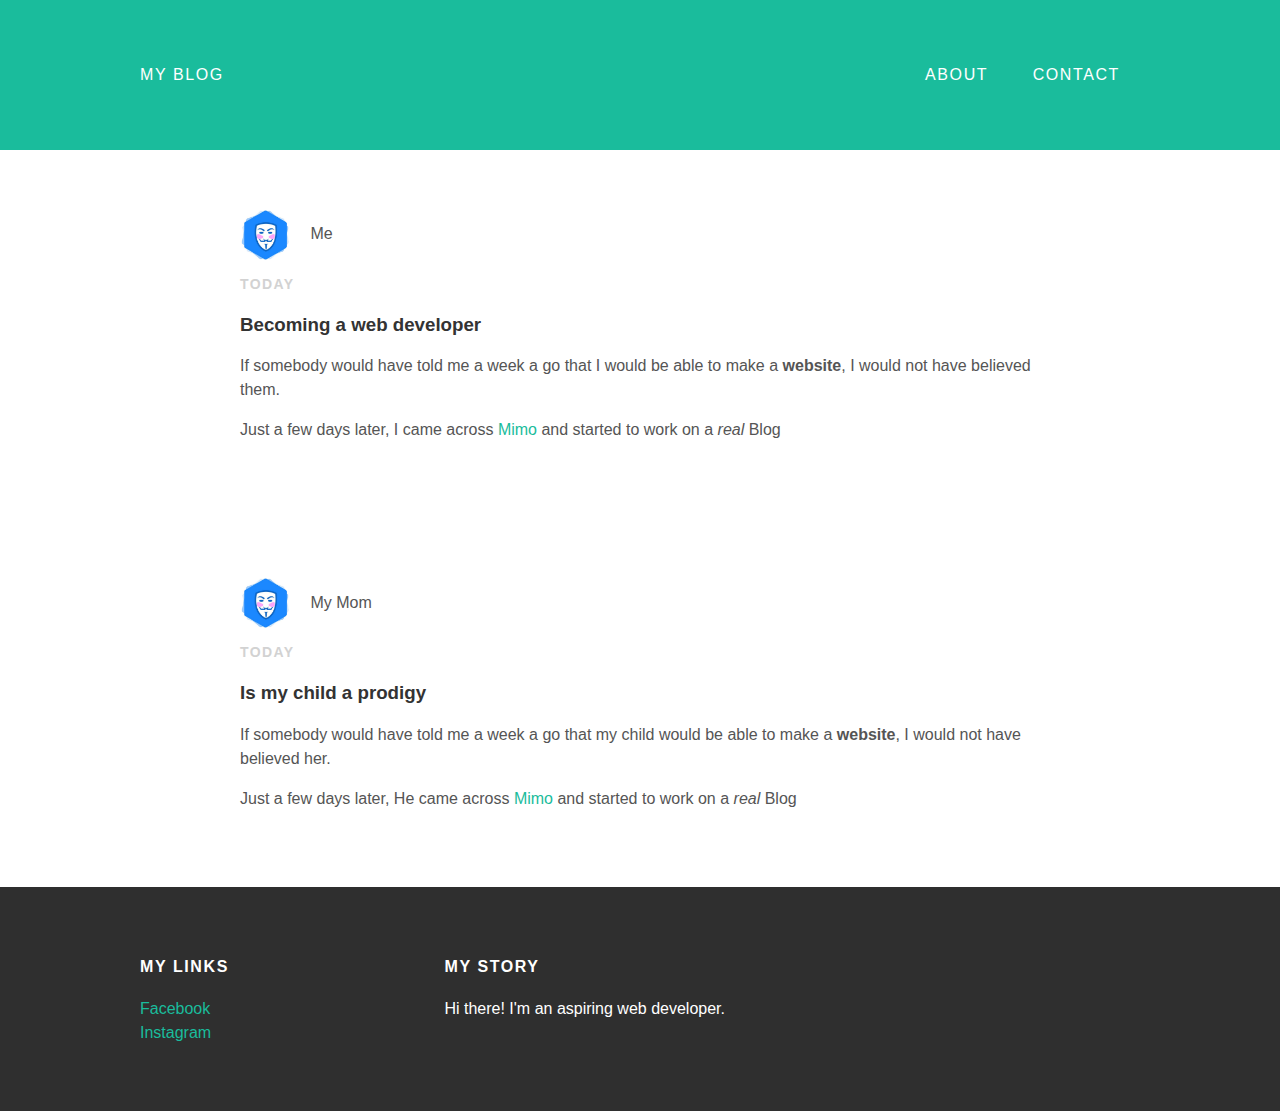
<file: index.html>
<!DOCTYPE html>
<html lang="en" dir="ltr">
  <head>
    <meta charset="utf-8">
    <title>My Blog</title>
    <link rel="stylesheet" type="text/css" href="styles.css">
  </head>
  <body>
    <div id="header">
      <div class="container">
        <a id="header-title" href="index.html">My Blog</a>
        <ul id="header-nav">
          <li><a href="about.html">About</a></li>
          <li><a href="mailto:mazan72015@gmail.com?subject=feedback">Contact</a></li>
        </ul>
      </div>
      </div>
    <div id="content">
    <div class="container">
    <div class="post">
      <div class="post-auther">
        <img src="me.png" alt="">
        <span>Me</span>
      </div>
      <p class="post-date">Today</p>
      <h3 class="post-title">Becoming a web developer</h3>
      <div class="post-content">
        <p>If somebody would have told me a
          week a go that I would be able to
          make a <strong>website</strong>, I would not have
          believed them.</p>
          <p>Just a few days later, I came
            across <a href="https://getmimo.com">Mimo</a> and started to work on a
            <em>real</em> Blog</p>
      </div>
    </div>
  </div>
  </div>
  <div id="content"
  <div class="container">
  <div class="post">
    <div class="post-auther">
      <img src="mom.png" alt="">
      <span>My Mom</span>
    </div>
    <p class="post-date">Today</p>
    <h3 class="post-title">Is my child a prodigy</h3>
    <div class="post-content">
      <p>If somebody would have told me a
        week a go that my child would be able to
        make a <strong>website</strong>, I would not have
        believed her.</p>
        <p>Just a few days later, He came
          across <a href="https://getmimo.com">Mimo</a> and started to work on a
          <em>real</em> Blog</p>
    </div>
  </div>
</div>
</div>
    <div id="footer">
      <div class="container">
      <div class="column">
        <h4>My Links</h4>
        <p>
        <a href="https://www.facebook.com/azzan.17">Facebook</a>
      <br>
        <a href="https://www.instagram.com/azzan.17/">Instagram</a>
      </p>
      </div>
      <div class="column">
        <h4>My Story</h4>
        <p>Hi there! I'm an aspiring web developer.</p>
      </div>
    </div>
    </div>
  </body>
</html>
</file>
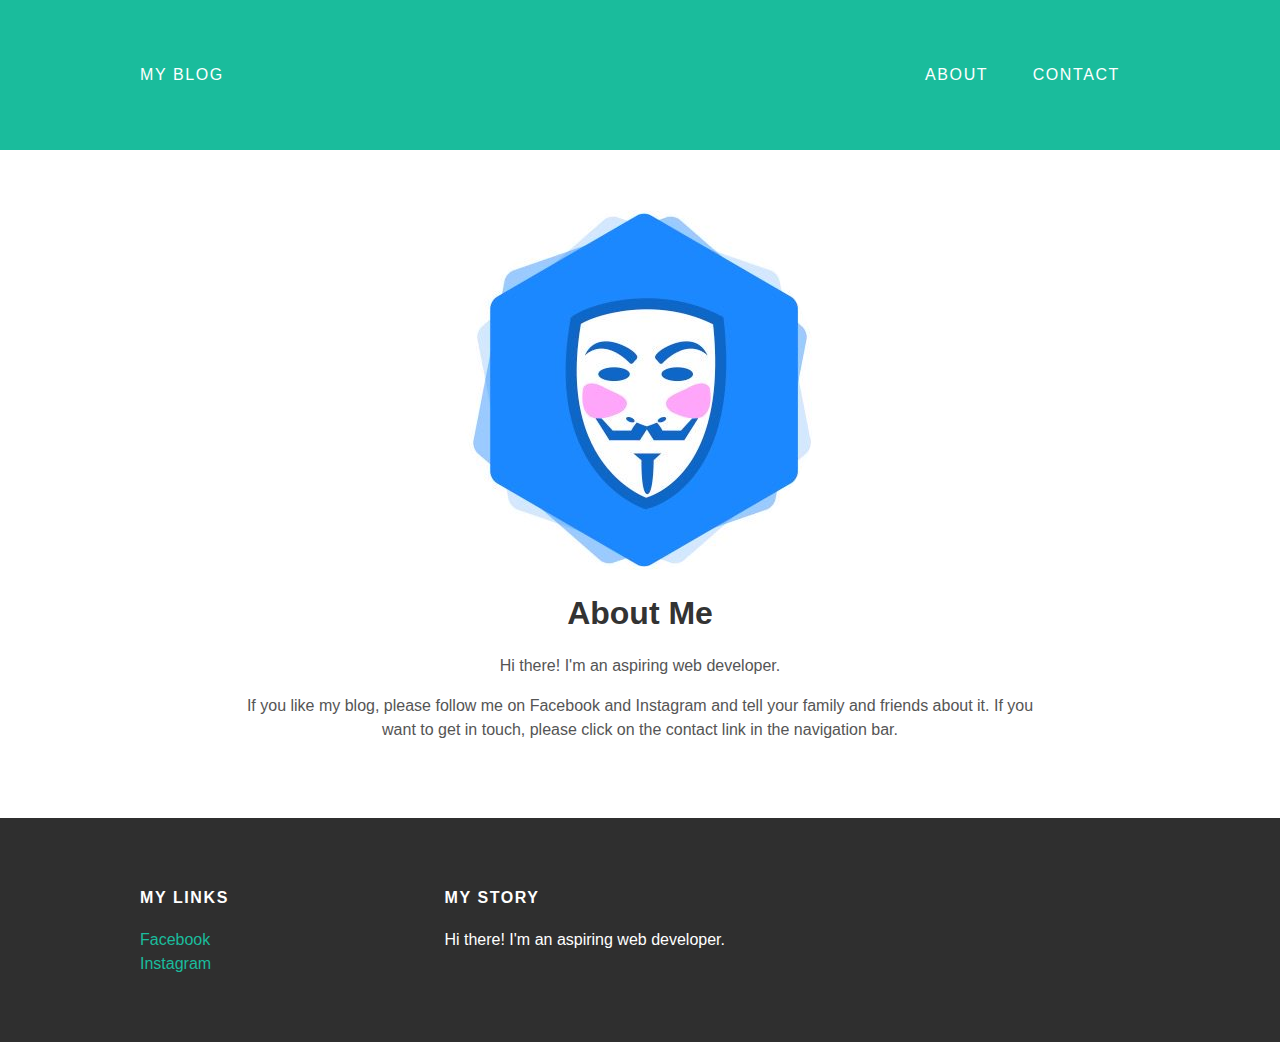
<file: about.html>
<!DOCTYPE html>
<html lang="en" dir="ltr">
  <head>
    <meta charset="utf-8">
    <title>My Blog</title>
    <link rel="stylesheet" type="text/css" href="styles.css">
  </head>
  <body>
    <div id="header">
      <div class="container">
        <a id="header-title" href="index.html">My Blog</a>
        <ul id="header-nav">
          <li><a href="about.html">About</a></li>
          <li><a href="mailto:mazan72015@gmail.com?subject=feedback">Contact</a></li>
        </ul>
      </div>
      </div>
    <div id="content">
    <div class="post-container">
    <div class="about">
      <div class="about-auther">
        <img src="me.png" alt="">
        </div>
      <h1 class="about-title">About Me</h1>
      <div class="about-content">
        <p>Hi there! I'm an aspiring web developer.</p>
          <p>If you like my blog, please
            follow me on Facebook and Instagram and
            tell your family and friends about
            it. If you want to get in touch,
            please click on the contact link in
            the navigation bar.</p>
      </div> <!-- about-content -->
    </div> <!-- about -->
  </div> <!-- post-container -->
</div> <!-- content -->
<div id="footer">
  <div class="container">
   <div class="column">
    <h4>My Links</h4>
  <p>
    <a href="https://www.facebook.com/azzan.17">Facebook</a>
  <br>
    <a href="https://www.instagram.com/azzan.17/">Instagram</a>
  </p>
   </div>
  <div class="column">
    <h4>My Story</h4>
  <p>Hi there! I'm an aspiring web developer.</p>
  </div>
 </div>
</div>
  </body>
</html>
</file>
<file: styles.css>
@import url(https://
fonts.googleapis.com/css?
family=Montserrat:400,700);

body{
  color: #555;
  margin: 0;

  font-family: 'Montserrat', sans-serif;
}
#header{
  background-color: #1abc9c;
  height: 150px;
  line-height: 150px;
}
#header-tittle{
  display: block;
  float: left;

  font-size: 20px;
  font-weight: bold;
}
#header-nav{
  display: block;
  float: right;
  margin-top: 0;
}
#header-nav li{
  display: inline;
  padding: 20px;
}
.container{
  max-width: 1000px;
  margin: 0 auto;
}
#header a{
  color: white;
  text-decoration: none;

  text-transform: uppercase;
  letter-spacing: 0.1em;
}
#header a:hover{
  color: #222
}
#footer{
  background-color: #2f2f2f;
  padding: 50px 0;
}
.column{
  min-width: 300px;
  display: inline-block;
  vertical-align: top;
}
#footer h4{
  color: white;
  text-transform: uppercase;
  letter-spacing: 0.1em;
}
#footer p{
  color: white;
}
a{
  color: #1abc9c;
  text-decoration: none;
}
a:hover{
  color: #F6A623;
}
.post{
  max-width: 800px;
  margin: 0 auto;
  padding: 60px 0;
}
.post-auther img{
  width: 50px;
  height: 50px;
  vertical-align: middle;
}
.post-auther span{
  margin: 16px;
}
.post-date{
  color: #D2D2D2;

  font-size: 14px;
  font-weight: bold;

  text-transform: uppercase;
  letter-spacing: 0.1em;
}
h1, h2, h3, h4 {
  color: #333;
}
p {
  line-height: 1.5;
}



.post, .about{
  max-width: 800px;
  margin: 0 auto;
  padding: 60px 0;
}

.about{
  text-align: center;
}
.post-auther img,
.about-auther img {
  border-radius: 50%;
}
.post-container:nth-child(even){
  background-color: #f2f2f2;
}
</file>
